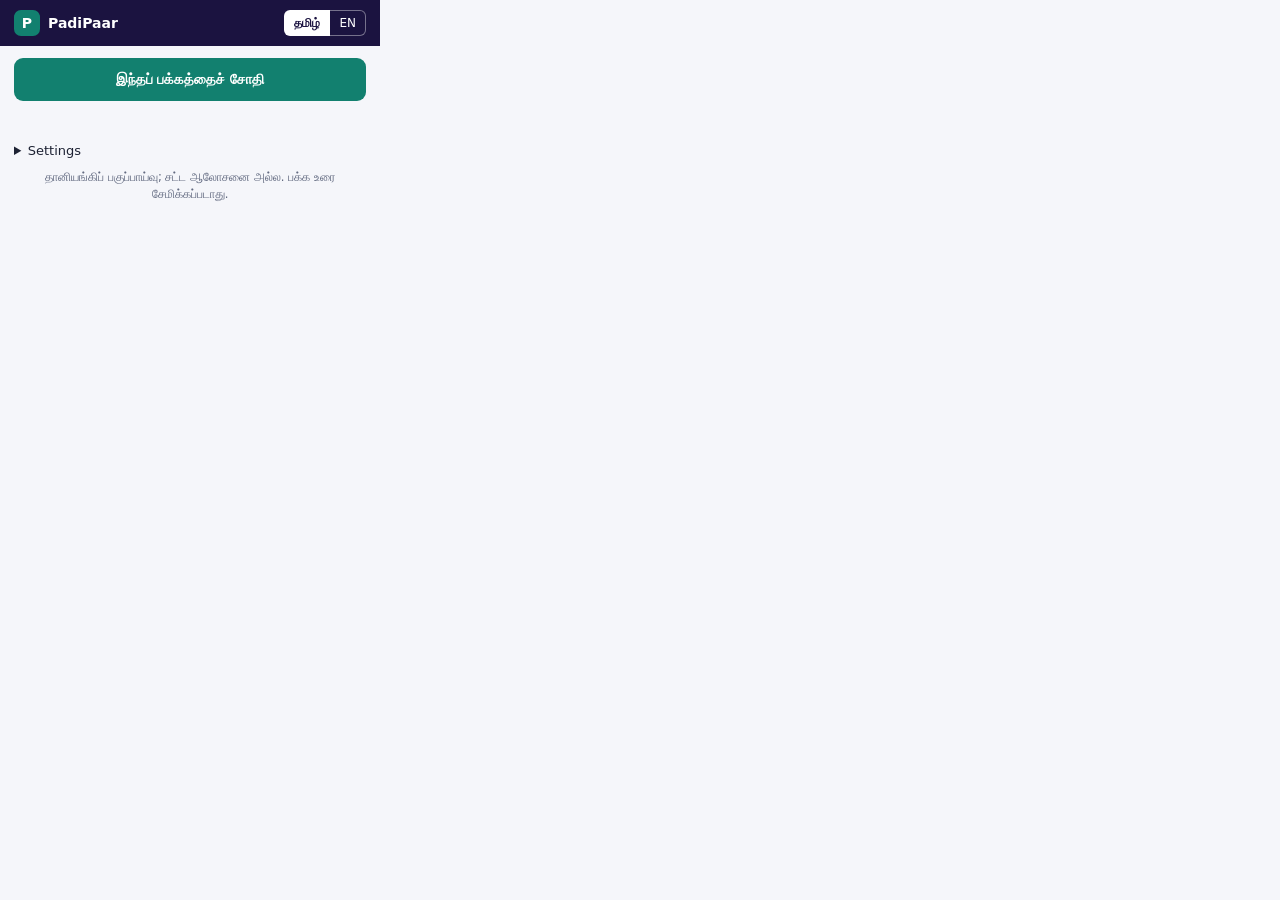
<file: padipaar/extension/popup.html>
<!DOCTYPE html>
<html lang="en">
<head>
  <meta charset="utf-8">
  <title>PadiPaar</title>
  <link rel="stylesheet" href="popup.css">
</head>
<body>
  <header>
    <div class="brand"><span class="mark">P</span><b>PadiPaar</b></div>
    <div class="lang">
      <button id="lang-ta" class="active">தமிழ்</button><button id="lang-en">EN</button>
    </div>
  </header>

  <main>
    <button id="scan" class="primary">Scan this page</button>
    <div id="status" role="status" aria-live="polite"></div>
    <div id="result" hidden></div>
  </main>

  <details class="settings">
    <summary>Settings</summary>
    <label for="api-url">PadiPaar server address</label>
    <input id="api-url" type="url" placeholder="https://your-app.onrender.com">
    <button id="save-api">Save</button>
    <p class="hint">Use http://127.0.0.1:5000 when running locally.</p>
  </details>

  <p class="foot" id="foot"></p>
  <script src="popup.js"></script>
</body>
</html>
</file>
<file: padipaar/extension/popup.css>
* { box-sizing: border-box; }
body { width: 380px; margin: 0; font: 14px/1.5 "Noto Sans Tamil", Inter, system-ui, sans-serif; color: #1d2233; background: #f5f6fa; }
header { display: flex; justify-content: space-between; align-items: center; background: #1b1340; color: #fff; padding: 10px 14px; }
.brand { display: flex; align-items: center; gap: 8px; }
.mark { background: #12806f; width: 26px; height: 26px; border-radius: 7px; display: grid; place-items: center; font-weight: 700; }
.lang button { background: transparent; color: #fff; border: 1px solid rgba(255,255,255,.4); padding: 3px 9px; cursor: pointer; font: inherit; font-size: 12px; }
.lang button:first-child { border-radius: 6px 0 0 6px; } .lang button:last-child { border-radius: 0 6px 6px 0; border-left: 0; }
.lang button.active { background: #fff; color: #1b1340; font-weight: 600; }
main { padding: 12px 14px; }
button.primary { width: 100%; background: #12806f; color: #fff; border: 0; border-radius: 9px; padding: 11px; font: inherit; font-weight: 600; cursor: pointer; }
button.primary:disabled { opacity: .6; cursor: progress; }
#status { min-height: 20px; margin: 8px 0 0; font-size: 13px; color: #626a80; }
#status.error { color: #d23b3b; font-weight: 500; }
.score-row { display: flex; align-items: center; gap: 12px; margin: 10px 0; }
.ring { --p: 0; --c: #1f9d55; width: 78px; height: 78px; border-radius: 50%; display: grid; place-items: center; position: relative; flex: none;
  background: conic-gradient(var(--c) calc(var(--p) * 1%), #e6e9f0 0); }
.ring::before { content: ""; position: absolute; inset: 8px; background: #f5f6fa; border-radius: 50%; }
.ring span { position: relative; font-size: 22px; font-weight: 700; }
.Low { --c: #1f9d55; } .Medium { --c: #e19a0b; } .High { --c: #d23b3b; }
.pill { display: inline-block; color: #fff; border-radius: 999px; padding: 2px 10px; font-size: 12px; font-weight: 600; margin-bottom: 4px; }
.pill.Low { background: #1f9d55; } .pill.Medium { background: #e19a0b; } .pill.High { background: #d23b3b; }
.card { background: #fff; border: 1px solid #e2e5ee; border-left: 4px solid #e19a0b; border-radius: 9px; padding: 8px 10px; margin: 8px 0; }
.card.ui { border-left-color: #d23b3b; }
.card b { display: block; }
.card .tip { color: #0d5f52; font-size: 13px; margin-top: 3px; }
.card .clause { font-size: 12px; color: #626a80; margin-top: 4px; max-height: 3.2em; overflow: hidden; }
.sec { font-weight: 700; margin: 12px 0 2px; color: #1b1340; }
.more { display: block; text-align: center; margin: 8px 0; color: #12806f; font-weight: 600; }
.settings { padding: 0 14px 8px; font-size: 13px; }
.settings input { width: 100%; padding: 7px; margin: 4px 0; border: 1px solid #cdd2df; border-radius: 7px; font: inherit; }
.settings button { background: #eef0f6; border: 0; border-radius: 7px; padding: 6px 12px; cursor: pointer; font: inherit; }
.hint { color: #626a80; font-size: 12px; margin: 4px 0; }
.foot { text-align: center; color: #626a80; font-size: 11.5px; padding: 0 14px 12px; margin: 0; }
</file>
